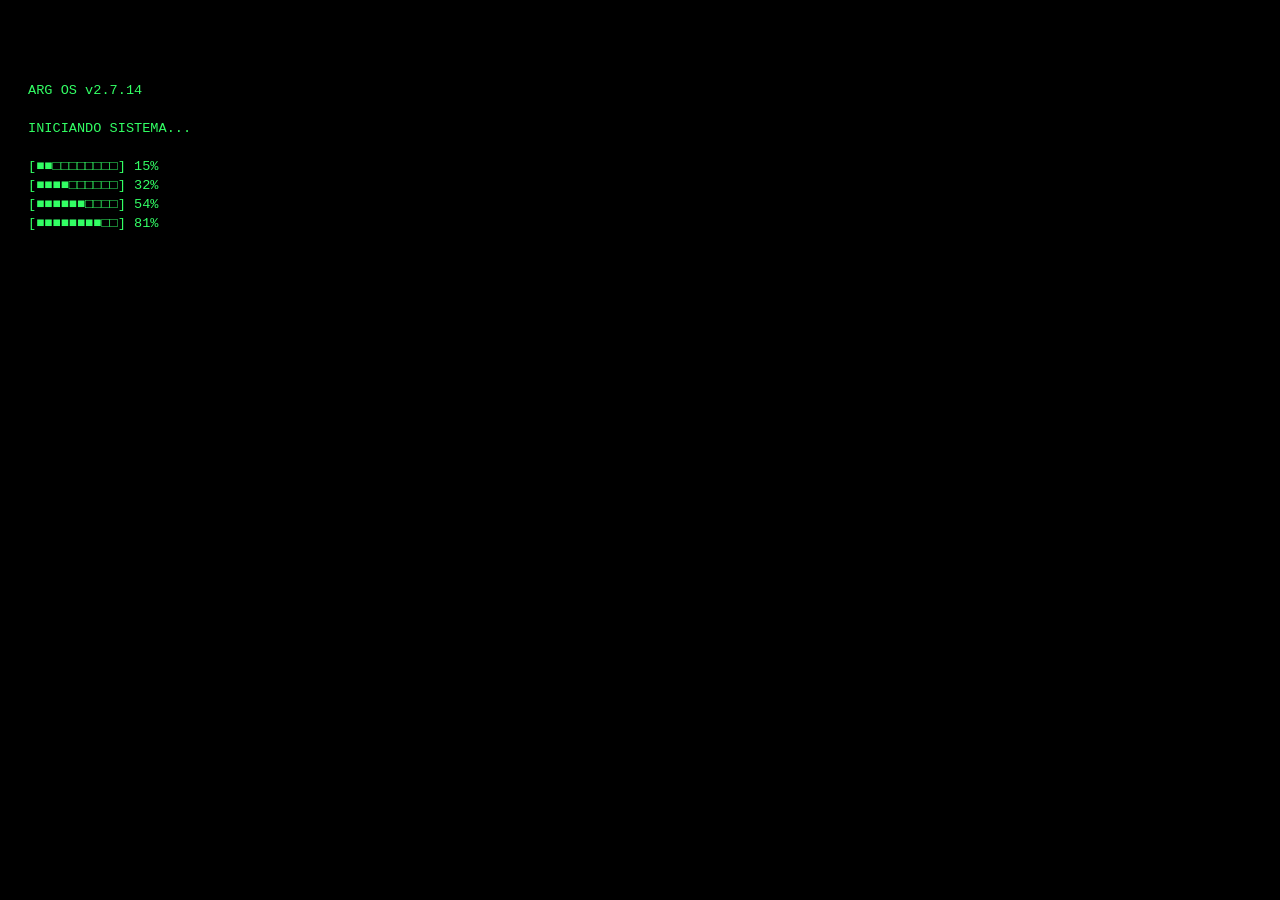
<file: index.html>
<!DOCTYPE html>
<html lang="pt-PT">
<head>
  <meta charset="UTF-8">
  <meta name="viewport" content="width=device-width, initial-scale=1.0">
  <title>Terminal ARG Teia-Rasa Myxveil</title>

  <link rel="stylesheet" href="style.css">
  <link rel="icon" type="image/x-icon" href="images/x-icon.ico">
</head>

<body>
  <!-- ======================================================
       SEQUÊNCIA DE ARRANQUE
  ====================================================== -->
  <div id="boot-screen" class="hidden">
    <div id="boot-lines"></div>
  </div>

  <!-- ======================================================
       ECRÃ PRINCIPAL
  ====================================================== -->
  <div id="main-screen" class="hidden-init">
    <img
      src="images/terminal-icon.png"
      alt="Terminal"
      class="terminal-icon"
      draggable="false">

    <div class="prompt-label" id="prompt-label">INSIRA A CHAVE DE ACESSO</div>

    <div class="key-input-wrap">
      <div id="key-display" aria-hidden="true"></div>
      <input type="text" id="key-real-input" autocomplete="off" spellcheck="false">
    </div>

    <div id="key-response"></div>

    <div id="final-reveal" class="hidden">
      <h1 class="final-title">Bem vindo Yuri</h1>
      <a href="https://discord.gg/dKTYwhnE" target="_blank" rel="noopener" class="final-discord-link">discord.gg/dKTYwhnE</a>
      <p class="final-note">(completaste o ARG, parabéns! Se queres interagir com BEPO, entra no discord)</p>
    </div>

    <!-- ======================================================
         STATUS DO TERMINAL
    ====================================================== -->
    <div id="terminal-status">
      <div id="status-user"></div>
      <div id="status-status"></div>
      <div id="status-track"></div>
      <div id="status-uptime"></div>
    </div>

  </div>

  <div id="fade-screen"></div>

  <script src="script.js"></script>
</body>
</html>
</file>
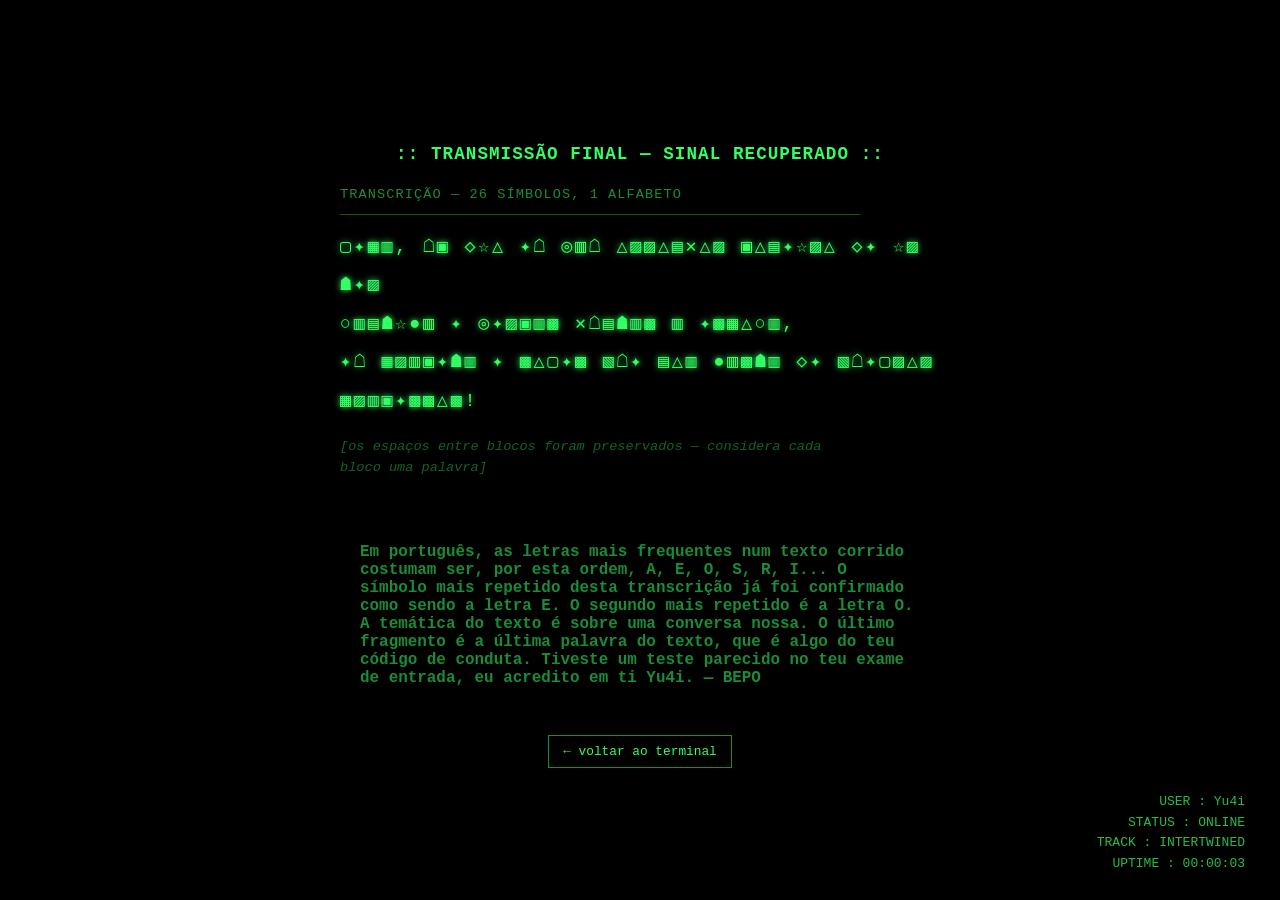
<file: locations/frg-3z9k.html>
<!DOCTYPE html>
<html lang="pt-PT">
<head>
<meta charset="UTF-8">
<meta name="viewport" content="width=device-width, initial-scale=1.0">
<title>:: TRANSMISSÃO FINAL ::</title>
<link rel="stylesheet" href="../style.css">
<link rel="icon" type="image/x-icon" href="../images/x-icon.ico">
<style>
.cipher-block {
  font-size: 1.15rem;
  letter-spacing: 0.15em;
  line-height: 2.1;
  word-break: break-word;
  color: var(--green);
  text-shadow: 0 0 6px var(--green);
}

.freq-table {
  display: grid;
  grid-template-columns: repeat(auto-fit, minmax(70px, 1fr));
  gap: 8px;
  max-width: 560px;
  margin: 18px auto;
  font-size: 0.85rem;
  color: var(--green-dim);
}

.freq-cell {
  border: 1px solid var(--green-faint);
  padding: 6px 4px;
  text-align: center;
}

.freq-cell .sym {
  font-size: 1.1rem;
  color: var(--green);
  display: block;
}

.crib {
  margin: 20px auto 4px;
  max-width: 560px;
  text-align: left;
  font-size: 0.85rem;
  color: var(--green-dim);
}

.crib b {
  color: var(--green);
}

.answer-hint {
  font-size: 0.72rem;
  color: var(--green-faint);
  font-style: italic;
  margin-top: 22px;
}
</style>
</head>
<body>
<div class="location-page visible">

<h1>:: TRANSMISSÃO FINAL — SINAL RECUPERADO ::</h1>

<div class="audio-log">
  <p class="audio-log-title">TRANSCRIÇÃO — 26 SÍMBOLOS, 1 ALFABETO</p>

  <div class="cipher-block">
    ▢✦▦▥, ☖▣ ◇☆△ ✦☖ ◎▥☖ △▨▨△▤✕△▨ ▣△▤✦☆▨△ ◇✦ ☆▨ ☗✦▨<br>
    ○▥▤☗☆●▥ ✦ ◎✦▨▣▥▩ ✕☖▤☗▥▩ ▥ ✦▩▦△○▥,<br>
    ✦☖ ▦▨▥▣✦☗▥ ✦ ▩△▢✦▩ ▧☖✦ ▤△▥ ●▥▩☗▥ ◇✦ ▧☖✦▢▨△▨ ▦▨▥▣✦▩▩△▩!
  </div>

  <p class="audio-log-footnote">
    [os espaços entre blocos foram preservados — considera cada bloco uma palavra]
  </p>
</div>

<div class="crib">
  <h3>
    Em português, as letras mais frequentes num texto
    corrido costumam ser, por esta ordem, A, E, O, S, R, I...
    O símbolo mais repetido desta transcrição já foi confirmado como sendo
    a letra E. O segundo mais repetido é a letra O. A temática do texto é sobre uma conversa nossa.
    O último fragmento é a última palavra do texto, que é algo do teu código de conduta.
    Tiveste um teste parecido no teu exame de entrada, eu acredito em ti Yu4i. — BEPO
  </h3>
</div>

<a href="../index.html" class="back-link">&larr; voltar ao terminal</a>

</div>

<div id="terminal-status">
  <div id="status-user"></div>
  <div id="status-status"></div>
  <div id="status-track"></div>
  <div id="status-uptime"></div>
</div>

<script src="../status.js"></script>
<script src="frg-3z9k.js"></script>
</body>
</html>
</file>
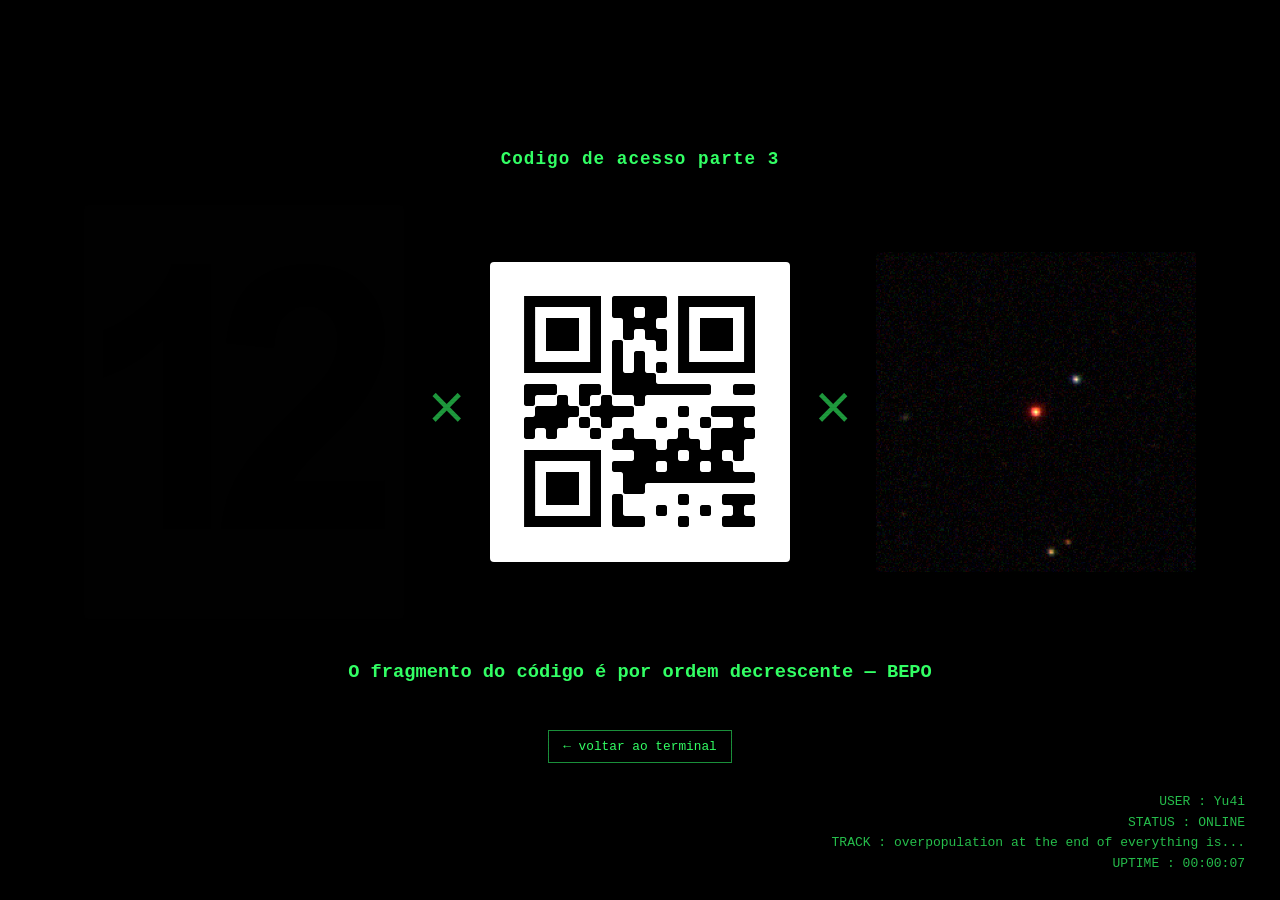
<file: locations/frg-6a73.html>
<!DOCTYPE html>
<html lang="pt-PT">
<head>
<meta charset="UTF-8">
<meta name="viewport" content="width=device-width, initial-scale=1.0">
<title>:: ? ::</title>
<link rel="stylesheet" href="../style.css">
<link rel="icon" type="image/x-icon" href="../images/x-icon.ico">
<style>
.images-row {
  display: flex;
  flex-direction: row;
  align-items: center;
  justify-content: center;
  gap: 1.5rem;
  flex-wrap: wrap;
  margin: 24px 0;
}
.images-row img {
  max-width: 25vw;
  min-width: 140px;
  border-radius: 4px;
}
.images-row .x {
  font-size: 4rem;
  font-weight: 300;
  opacity: 0.6;
  user-select: none;
  color: var(--green);
}
</style>
</head>
<body>

<div class="location-page hidden-init" id="loc-main">
  <h1>Codigo de acesso parte 3</h1>

  <div class="images-row">
    <img src="../images/number.png" alt="Fragmento de código — parte 1">
    <div class="x">×</div>
    <img src="../images/number 2.png" alt="Fragmento de código — parte 2">
    <div class="x">×</div>
    <img src="../images/number 3.png" alt="Fragmento de código — parte 3">
  </div>

  <h3>
    O fragmento do código é por ordem decrescente — BEPO
  </h3>

  <a href="../index.html" class="back-link">&larr; voltar ao terminal</a>
</div>

<div id="terminal-status">
  <div id="status-user"></div>
  <div id="status-status"></div>
  <div id="status-track"></div>
  <div id="status-uptime"></div>
</div>

<div id="fade-screen"></div>

<script src="frg-6a73.js"></script>
<script src="../status.js"></script>
</body>
</html>
</file>
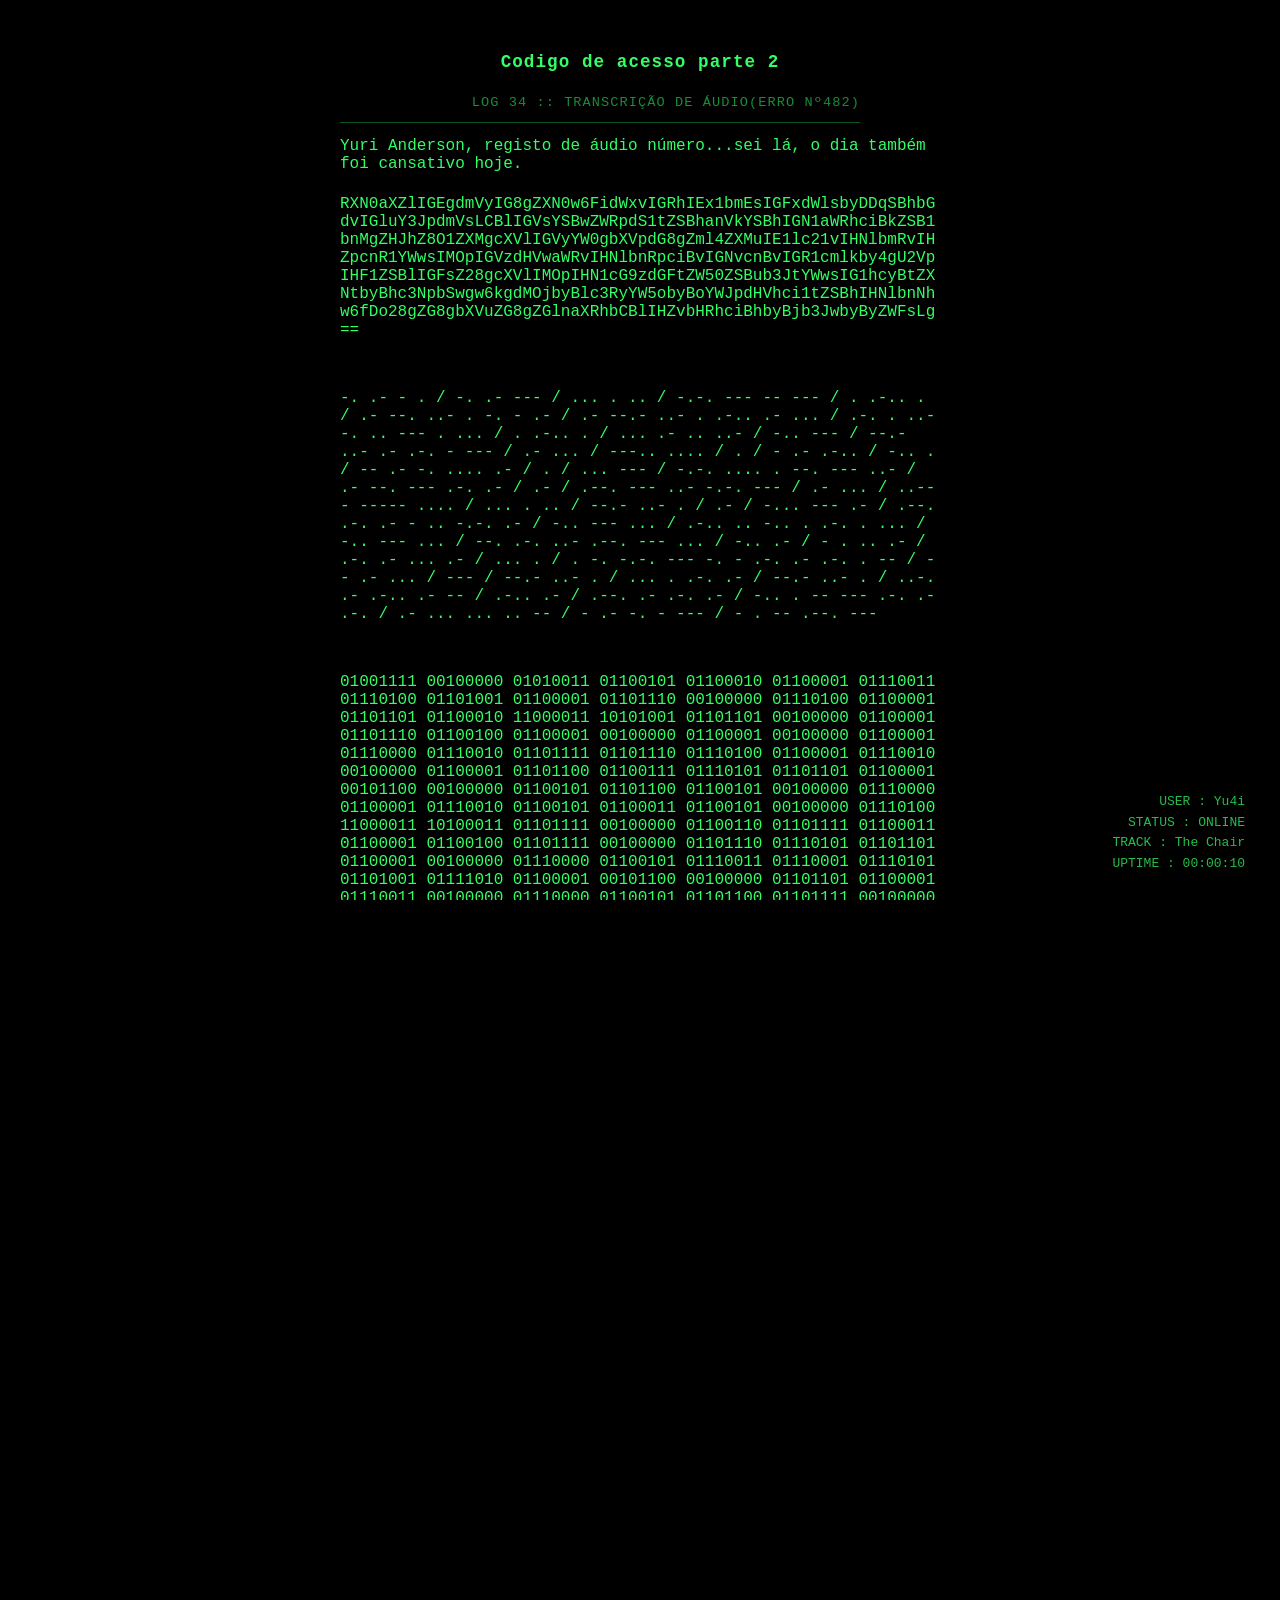
<file: locations/frg-7q2m.html>
<!DOCTYPE html>
<html lang="pt-PT">
<head>
<meta charset="UTF-8">
<meta name="viewport" content="width=device-width, initial-scale=1.0">
<title>:: ??? ::</title>
<link rel="stylesheet" href="../style.css">
<link rel="icon" type="image/x-icon" href="../images/x-icon.ico">
</head>
<body>

  <div class="location-page hidden-init" id="loc-main">
    <h1>Codigo de acesso parte 2</h1>
    <div class="audio-log audio-log-right">
      <p class="audio-log-title">LOG 34 :: TRANSCRIÇÃO DE ÁUDIO(ERRO Nº482)</p>

      <div>
        Yuri Anderson, registo de áudio número...sei lá, o dia também foi cansativo hoje.
      </div>

      <div class="audio-log p">
        [base64]
      </div>
      <div class="audio-log p">
        -. .- - . / -. .- --- / ... . .. / -.-. --- -- --- / . .-.. . / .- --. ..- . -. - .- / .- --.- ..- . .-.. .- ... / .-. . ..- -. .. --- . ... / . .-.. . / ... .- .. ..- / -.. --- / --.- ..- .- .-. - --- / .- ... / ---.. .... / . / - .- .-.. / -.. . / -- .- -. .... .- / . / ... --- / -.-. .... . --. --- ..- / .- --. --- .-. .- / .- / .--. --- ..- -.-. --- / .- ... / ..--- ----- .... / ... . .. / --.- ..- . / .- / -... --- .- / .--. .-. .- - .. -.-. .- / -.. --- ... / .-.. .. -.. . .-. . ... / -.. --- ... / --. .-. ..- .--. --- ... / -.. .- / - . .. .- / .-. .- ... .- / ... . / . -. -.-. --- -. - .-. .- .-. . -- / -- .- ... / --- / --.- ..- . / ... . .-. .- / --.- ..- . / ..-. .- .-.. .- -- / .-.. .- / .--. .- .-. .- / -.. . -- --- .-. .- .-. / .- ... ... .. -- / - .- -. - --- / - . -- .--. ---
      </div>
      <div class="audio-log p">
        01001111 00100000 01010011 01100101 01100010 01100001 01110011 01110100 01101001 01100001 01101110 00100000 01110100 01100001 01101101 01100010 11000011 10101001 01101101 00100000 01100001 01101110 01100100 01100001 00100000 01100001 00100000 01100001 01110000 01110010 01101111 01101110 01110100 01100001 01110010 00100000 01100001 01101100 01100111 01110101 01101101 01100001 00101100 00100000 01100101 01101100 01100101 00100000 01110000 01100001 01110010 01100101 01100011 01100101 00100000 01110100 11000011 10100011 01101111 00100000 01100110 01101111 01100011 01100001 01100100 01101111 00100000 01101110 01110101 01101101 01100001 00100000 01110000 01100101 01110011 01110001 01110101 01101001 01111010 01100001 00101100 00100000 01101101 01100001 01110011 00100000 01110000 01100101 01101100 01101111 00100000 01110001 01110101 01100101 00100000 01110000 01100101 01110010 01100011 01100101 01100010 01101001 00100000 11000011 10101001 00100000 01110000 01101111 01110010 00100000 01100011 01100001 01110101 01110011 01100001 00100000 01100100 01100101 00100000 01110101 01101101 00100000 01110100 01100001 01101100 00100000 01100001 01110100 01100001 01110001 01110101 01100101 00100000 01110001 01110101 01100101 00100000 01100100 01101001 01111010 00100000 01110001 01110101 01100101 00100000 01110110 01100001 01101001 00100000 01100001 01100011 01101111 01101110 01110100 01100101 01100011 01100101 01110010 00101110 00100000 01000110 01100001 01101100 01100001 01110010 01100001 01101101 00100000 01101101 01100101 00100000 01110101 01101101 00100000 01110000 01101111 01110101 01100011 01101111 00100000 01100100 01100101 01110011 01110011 01100001 00100000 01110100 01100001 01101100 00100000 00100010 01010000 01110101 01110010 01100111 01100001 00100010 00100000 01101101 01100001 01110011 00100000 01110011 01100101 00100000 01101110 11000011 10100011 01101111 00100000 01101101 01100101 00100000 01100100 01101001 01110011 01110011 01100101 01110010 01100001 01101101 00100000 01101110 01100001 01100100 01100001 00100000 01100101 01101110 01110100 11000011 10100011 01101111 00100000 01101110 11000011 10100011 01101111 00100000 01101000 11000011 10100001 00100000 01100100 01100101 00100000 01110011 01100101 01110010 00100000 01100100 01100101 00100000 01101101 01100001 01101001 01110011 00101110
      </div>

      <div>
        Enfim, BEPO, fim de gravação.
      </div>
      <h3>Yu4i, este fragmento tem a haver com o conjunto de iniciais das pessoas referenciadas no log, só que lês da forma que lês as tuas "mangás".-BEPO</h3>
      <a href="../index.html" class="back-link">&larr; voltar ao terminal</a>
    </div>
  </div>

  <div id="terminal-status">
    <div id="status-user"></div>
    <div id="status-status"></div>
    <div id="status-track"></div>
    <div id="status-uptime"></div>
  </div>

  <div id="fade-screen"></div>

  <script src="frg-7q2m.js"></script>
  <script src="../status.js"></script>
</body>
</html>
</file>
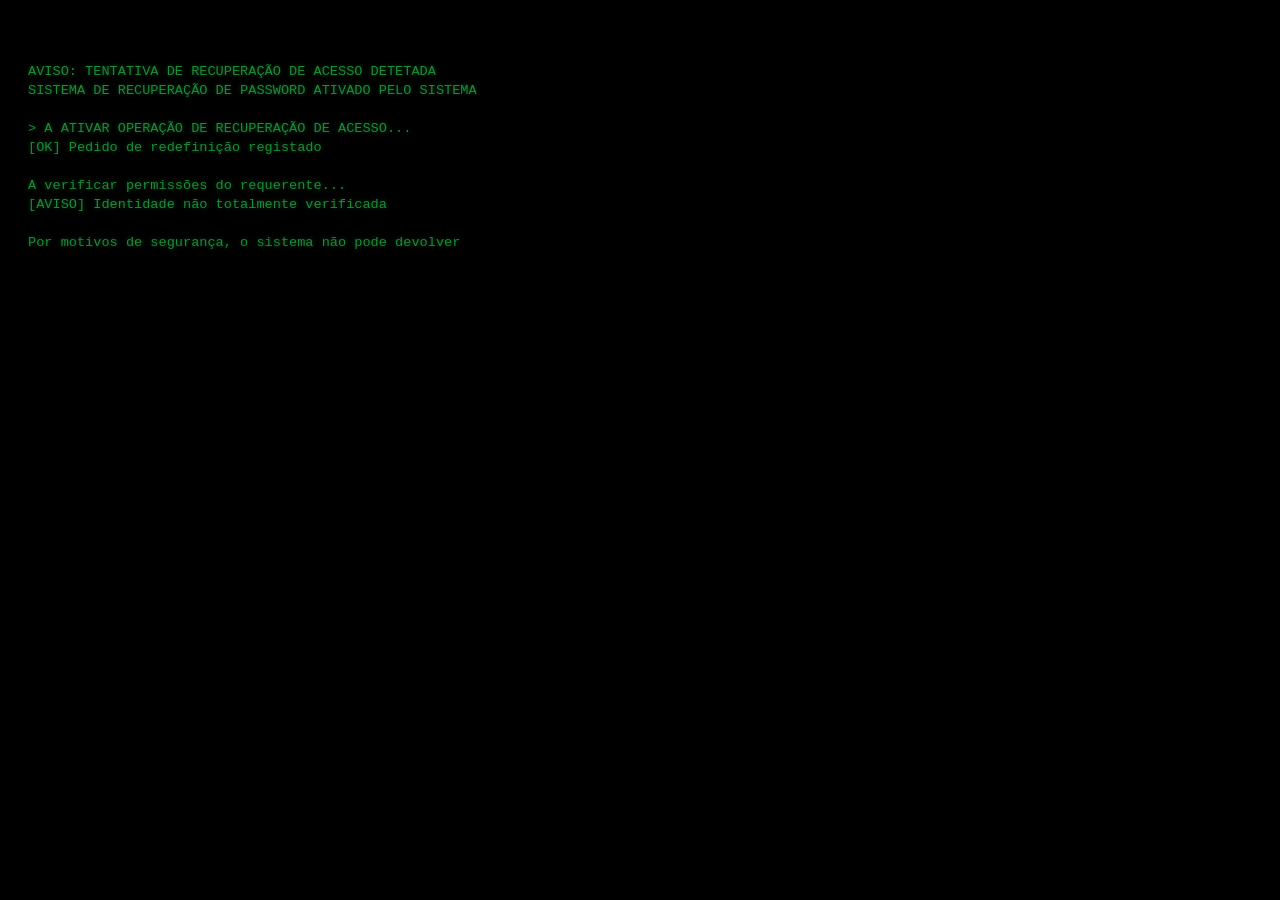
<file: locations/loc1.html>
<!DOCTYPE html>
<html lang="pt-PT">
<head>
<meta charset="UTF-8">
<meta name="viewport" content="width=device-width, initial-scale=1.0">
<title>:: RECUPERAÇÃO DE ACESSO ::</title>
<link rel="stylesheet" href="../style.css">
<link rel="icon" type="image/x-icon" href="../images/x-icon.ico">
</head>
<body>

  <!-- ======================================================
       SEQUÊNCIA DE BOOT — RECUPERAÇÃO DE PASSWORD
  ====================================================== -->
  <div id="loc-boot" class="location-boot">
    <div id="loc-boot-lines"></div>
  </div>

  <!-- ======================================================
       CONTEÚDO PRINCIPAL — ENIGMA
  ====================================================== -->
  <div class="location-page hidden-init" id="loc-main">
    <h1>Codigo de acesso parte 1</h1>
    <p id="loc-warning">
      Sistema de recuperação de password ativado.
      Por motivos de segurança, apenas um fragmento do código de acesso
      original será exibido. O restante permanece encriptado até que a
      identidade do requerente seja confirmada. Insira os fragmentos do código de acesso no terminal para continuar as respetivas fases.
    </p>

    <div class="enigma-frame">
      <img src="../images/enigma1.png" alt="Fragmento de código — primeiro enigma" class="enigma-image">
    </div>
    <h3>A Natureza segue um padrão tão perfeito.-BEPO</h3>
    <a href="../index.html" class="back-link">&larr; voltar ao terminal</a>
  </div>

  <div id="terminal-status">
    <div id="status-user"></div>
    <div id="status-status"></div>
    <div id="status-track"></div>
    <div id="status-uptime"></div>
  </div>

  <div id="fade-screen"></div>

  <script src="loc1.js"></script>
  <script src="../status.js"></script>
</body>
</html>
</file>
<file: style.css>
/* =========================================================
   ARG TERMINAL — style.css (Refactor)
   Paleta: preto puro + verde fósforo (CRT)
   Fonte: monoespaçada com glow
========================================================= */

:root {
  --bg: #000;
  --green: #33ff66;
  --green-dim: #1a8f3a;
  --green-faint: #0d5c22;
  --amber-error: #ff5555;
  --font-mono: "Courier New", "Consolas", monospace;
}

/* =========================================================
   RESET & BASE
========================================================= */

* {
  box-sizing: border-box;
}

html, body {
  margin: 0;
  padding: 0;
  background: var(--bg);
  color: var(--green);
  font-family: var(--font-mono);
  height: 100%;
  overflow-x: hidden;
}

body {
  min-height: 100vh;
  position: relative;
}

/* CRT Scanlines */
body::before {
  content: "";
  position: fixed;
  inset: 0;
  pointer-events: none;
  z-index: 9999;
  background: repeating-linear-gradient(
    to bottom,
    rgba(0, 0, 0, 0) 0px,
    rgba(0, 0, 0, 0) 2px,
    rgba(0, 0, 0, 0.12) 3px
  );
  mix-blend-mode: overlay;
}

/* =========================================================
   MODAL — Onboarding
========================================================= */

#onboarding-modal {
  position: fixed;
  inset: 0;
  background: rgba(0, 0, 0, 0.92);
  display: flex;
  align-items: center;
  justify-content: center;
  z-index: 500;
}

#onboarding-modal.hidden {
  display: none;
}

.modal-box {
  border: 1px solid var(--green-dim);
  padding: 28px 32px;
  max-width: 420px;
  width: 90%;
  background: #000;
  box-shadow: 0 0 18px rgba(51, 255, 102, 0.25);
}

.modal-box h2 {
  margin: 0 0 6px;
  font-size: 1rem;
  letter-spacing: 0.05em;
  text-shadow: 0 0 6px var(--green);
}

.modal-box p {
  color: var(--green-dim);
  font-size: 0.8rem;
  margin: 0 0 18px;
  line-height: 1.5;
}

.modal-box label {
  display: block;
  font-size: 0.78rem;
  margin-bottom: 4px;
}

.modal-box input[type="text"] {
  width: 100%;
  background: #000;
  border: 1px solid var(--green-dim);
  color: var(--green);
  font-size: 0.95rem;
  padding: 8px 10px;
  margin-bottom: 16px;
  outline: none;
}

.modal-box input[type="text"]:focus {
  border-color: var(--green);
  box-shadow: 0 0 8px rgba(51, 255, 102, 0.4);
}

.modal-box button {
  width: 100%;
  background: var(--green-faint);
  border: 1px solid var(--green);
  color: var(--green);
  font-size: 0.85rem;
  padding: 10px;
  cursor: pointer;
  letter-spacing: 0.1em;
  transition: background 0.15s ease;
}

.modal-box button:hover,
.modal-box button:focus-visible {
  background: var(--green-dim);
  color: #000;
}

.modal-error {
  color: var(--amber-error);
  font-size: 0.75rem;
  min-height: 1em;
  margin: -10px 0 12px;
}

/* =========================================================
   BOOT SCREEN
========================================================= */

#boot-screen {
  position: fixed;
  inset: 0;
  background: #000;
  z-index: 400;
  padding: 24px 28px;
  font-size: 0.85rem;
  line-height: 1.4;
  white-space: pre-wrap;
}

#boot-screen.hidden {
  display: none;
}

#boot-lines span.ok {
  color: var(--green-dim);
}

.cursor-blink {
  display: inline-block;
  width: 8px;
  background: var(--green);
  animation: blink 1s steps(1) infinite;
}

/* =========================================================
   MAIN SCREEN
========================================================= */

#main-screen {
  min-height: 100vh;
  display: flex;
  flex-direction: column;
  align-items: center;
  justify-content: center;
  opacity: 0;
  transition: opacity 1.1s ease-in;
}

#main-screen.visible {
  opacity: 1;
}

#main-screen.hidden-init {
  display: none;
}

/* Terminal Icon */
.terminal-icon {
  width: 110px;
  height: 110px;
  object-fit: contain;
  user-select: none;
  pointer-events: none;
  margin-bottom: 35px;
  transform: translateY(-18px);

  filter:
    drop-shadow(0 0 3px #00ff66)
    drop-shadow(0 0 8px #00ff66);

  animation:
    iconGlow 2.5s ease-in-out infinite,
    iconFloat 4s ease-in-out infinite;
}

.prompt-label {
  font-size: 0.95rem;
  letter-spacing: 0.08em;
  margin-bottom: 22px;
  text-shadow: 0 0 6px var(--green);
}

/* Key Input */
.key-input-wrap {
  position: relative;
  text-align: center;
}

#key-display {
  font-size: 1.4rem;
  letter-spacing: 0.35em;
  min-height: 1.6em;
  cursor: text;
  user-select: none;
  padding: 4px 10px;
  border-bottom: 1px solid var(--green-dim);
}

#key-display .placeholder-char {
  color: var(--green-faint);
}

#key-real-input {
  position: absolute;
  opacity: 0;
  pointer-events: none;
  left: -9999px;
}

#key-response {
  min-height: 1.4em;
  margin-top: 16px;
  font-size: 0.85rem;
  text-align: center;
  max-width: 480px;
  padding: 0 16px;
}

#key-response.ok {
  color: var(--green);
  text-shadow: 0 0 6px var(--green);
}

#key-response.err {
  color: var(--amber-error);
}

/* =========================================================
   HIDDEN NODES (ARG clues)
========================================================= */

.hidden-node {
  position: absolute;
  color: var(--green-faint);
  text-decoration: none;
  font-size: 0.9rem;
  opacity: 0.35;
  transition: opacity 0.2s ease, text-shadow 0.2s ease;
}

.hidden-node:hover,
.hidden-node:focus-visible {
  opacity: 1;
  text-shadow: 0 0 8px var(--green);
}

/* Node positions */
.node-1 { top: 6%; left: 8%; }
.node-2 { top: 12%; right: 10%; }
.node-3 { bottom: 10%; left: 6%; }
.node-4 { bottom: 14%; right: 8%; }
.node-5 { top: 46%; left: 3%; }

/* =========================================================
   LOCATION PAGES
========================================================= */

.location-page {
  min-height: 100vh;
  display: flex;
  flex-direction: column;
  align-items: center;
  justify-content: center;
  padding: 40px 20px;
  text-align: center;
}

.location-page h1 {
  font-size: 1.1rem;
  letter-spacing: 0.06em;
  margin-bottom: 12px;
}

.location-page p {
  max-width: 520px;
  color: var(--green-dim);
  font-size: 0.9rem;
  line-height: 1.6;
}

.back-link {
  margin-top: 28px;
  color: var(--green);
  font-size: 0.8rem;
  text-decoration: none;
  border: 1px solid var(--green-dim);
  padding: 8px 14px;
}

.back-link:hover {
  background: var(--green-faint);
}

/* =========================================================
   TERMINAL STATUS (bottom-right)
========================================================= */

#terminal-status {
  position: fixed;
  right: 35px;
  bottom: 25px;
  font-family: var(--font-mono);
  font-size: 13px;
  line-height: 1.6;
  color: var(--green);
  opacity: 0.75;
  text-align: right;
  user-select: none;
  pointer-events: none;
}

/* =========================================================
   FADE SCREEN
========================================================= */

#fade-screen {
  position: fixed;
  inset: 0;
  background: black;
  opacity: 0;
  pointer-events: none;
  transition: opacity 0.8s ease;
  z-index: 99999;
}

#fade-screen.active {
  opacity: 1;
}

/* =========================================================
   ANIMAÇÕES
========================================================= */

@keyframes blink {
  50% { opacity: 0; }
}

@keyframes iconGlow {
  0%, 100% {
    filter:
      drop-shadow(0 0 3px #00ff66)
      drop-shadow(0 0 8px #00ff66);
  }
  50% {
    filter:
      drop-shadow(0 0 6px #00ff66)
      drop-shadow(0 0 14px #00ff66);
  }
}

@keyframes iconFloat {
  0%, 100% { transform: translateY(-18px); }
  50% { transform: translateY(-12px); }
}

@media (prefers-reduced-motion: reduce) {
  .terminal-icon { animation: none; }
  body::before { display: none; }
}

.boot-proceed-btn {
  margin-top: 20px;
  padding: 10px 18px;
  background: var(--green-faint);
  border: 1px solid var(--green);
  color: var(--green);
  font-family: var(--font-mono);
  cursor: pointer;
  letter-spacing: 0.1em;
  transition: background 0.15s ease;
}

.boot-proceed-btn:hover {
  background: var(--green-dim);
  color: #000;
}

/* =========================================================
   BOTÃO PROCEDER — animação CRT
========================================================= */

.boot-proceed-btn {
  margin-top: 20px;
  padding: 10px 22px;
  background: var(--green-faint);
  border: 1px solid var(--green);
  color: var(--green);
  font-family: var(--font-mono);
  cursor: pointer;
  letter-spacing: 0.12em;
  font-size: 0.9rem;

  /* CRT vibe */
  text-shadow: 0 0 6px var(--green);
  box-shadow:
    0 0 4px rgba(51,255,102,0.4),
    inset 0 0 6px rgba(51,255,102,0.2);

  animation:
    crtFlicker 0.12s infinite,
    crtPulse 2.2s ease-in-out infinite;
  transition: background 0.15s ease, transform 0.15s ease;
}

.boot-proceed-btn:hover {
  background: var(--green-dim);
  color: #000;
  transform: scale(1.04);
}

/* Flicker rápido */
@keyframes crtFlicker {
  0%   { opacity: 0.92; }
  50%  { opacity: 0.75; }
  100% { opacity: 0.95; }
}

/* =========================================================
   BOTÃO SALTAR ARRANQUE
========================================================= */

.boot-skip-btn {
  position: fixed;
  right: 24px;
  bottom: 24px;
  padding: 8px 16px;
  background: transparent;
  border: 1px solid var(--green-faint);
  color: var(--green-dim);
  font-family: var(--font-mono);
  font-size: 0.75rem;
  letter-spacing: 0.08em;
  cursor: pointer;
  opacity: 0.7;
  transition: opacity 0.15s ease, border-color 0.15s ease, color 0.15s ease;
}

.boot-skip-btn:hover,
.boot-skip-btn:focus-visible {
  opacity: 1;
  border-color: var(--green);
  color: var(--green);
}

/* =========================================================
   PÁGINA DE LOCALIZAÇÃO — RECUPERAÇÃO DE ACESSO (loc1)
========================================================= */

.location-boot {
  position: fixed;
  inset: 0;
  background: #000;
  z-index: 400;
  padding: 24px 28px;
  font-size: 0.85rem;
  line-height: 1.4;
  white-space: pre-wrap;
}

.location-boot.hidden {
  display: none;
}

#loc-boot-lines {
  color: var(--green-dim);
  text-shadow: 0 0 4px rgba(51, 255, 102, 0.3);
}

.location-page.hidden-init {
  display: none;
}

.location-page {
  opacity: 0;
  transition: opacity 1.1s ease-in;
}

.location-page.visible {
  opacity: 1;
}

#loc-warning {
  color: var(--amber-error);
  opacity: 0.85;
}

.enigma-frame {
  margin: 24px 0;
  padding: 6px;
  border: 1px solid var(--green-dim);
  box-shadow: 0 0 18px rgba(51, 255, 102, 0.2);
  max-width: 900px;
  width: 95%;
}

.enigma-image {
  display: block;
  width: 100%;
  height: auto;
}


/* =========================================================
   LOG DE ÁUDIO CORROMPIDO (frg-7q2m)
========================================================= */

.audio-log {
  max-width: 600px;
  text-align: left;
  display: flex;
  flex-direction: column;
  gap: 14px;
  margin: 8px 0 28px;
}

.audio-log-title {
  color: var(--green-dim);
  font-size: 0.75rem;
  letter-spacing: 0.08em;
  text-transform: uppercase;
  border-bottom: 1px solid var(--green-faint);
  padding-bottom: 8px;
  margin: 0 0 6px;
}

.audio-log p {
  color: var(--green-dim);
  font-size: 0.85rem;
  line-height: 1.6;
  margin: 0;
}

.audio-log-footnote {
  color: var(--green-faint);
  font-size: 0.72rem;
  font-style: italic;
  opacity: 0.7;
  margin-top: 6px;
}

.glitch {
  display: inline-block;
  margin-left: 6px;
  color: var(--amber-error);
  font-size: 0.72rem;
  opacity: 0.55;
  letter-spacing: 0.03em;
  animation: glitchFlicker 2.6s infinite;
}

@keyframes glitchFlicker {
  0%, 92%, 100% { opacity: 0.55; }
  94% { opacity: 0.15; }
  96% { opacity: 0.7; }
}

.audio-log div {
  white-space: normal;
  overflow-wrap: break-word;
  word-break: break-word;
}


.audio-log-right p {
  text-align: right;
}

/* =========================================================
   SEQUÊNCIA FINAL — ARG COMPLETO
========================================================= */

.terminal-icon.final-icon-up {
  animation: iconRise 1.4s ease forwards;
}

@keyframes iconRise {
  from {
    transform: translateY(-18px) scale(1);
    filter:
      drop-shadow(0 0 3px #00ff66)
      drop-shadow(0 0 8px #00ff66);
  }
  to {
    transform: translateY(-90px) scale(1.7);
    filter:
      drop-shadow(0 0 10px #00ff66)
      drop-shadow(0 0 24px #00ff66);
  }
}

#final-reveal {
  display: flex;
  flex-direction: column;
  align-items: center;
  gap: 16px;
  text-align: center;
  opacity: 0;
  transform: translateY(10px);
  transition: opacity 1.8s ease, transform 1.8s ease;
  margin-top: 60px;
}

#final-reveal.hidden {
  display: none;
}

#final-reveal.visible {
  opacity: 1;
  transform: translateY(0);
}

.final-title {
  font-size: clamp(1.8rem, 5vw, 3rem);
  letter-spacing: 0.08em;
  color: var(--green);
  text-shadow:
    0 0 10px var(--green),
    0 0 26px var(--green);
  margin: 0;
}

.final-discord-link {
  font-size: 0.95rem;
  color: var(--green);
  text-decoration: none;
  border: 1px solid var(--green-dim);
  padding: 10px 20px;
  letter-spacing: 0.05em;
  transition: background 0.15s ease, box-shadow 0.15s ease;
}

.final-discord-link:hover,
.final-discord-link:focus-visible {
  background: var(--green-faint);
  box-shadow: 0 0 12px rgba(51, 255, 102, 0.35);
}

.final-note {
  font-size: 0.8rem;
  color: var(--green-dim);
  font-style: italic;
  margin: 0;
}
</file>
